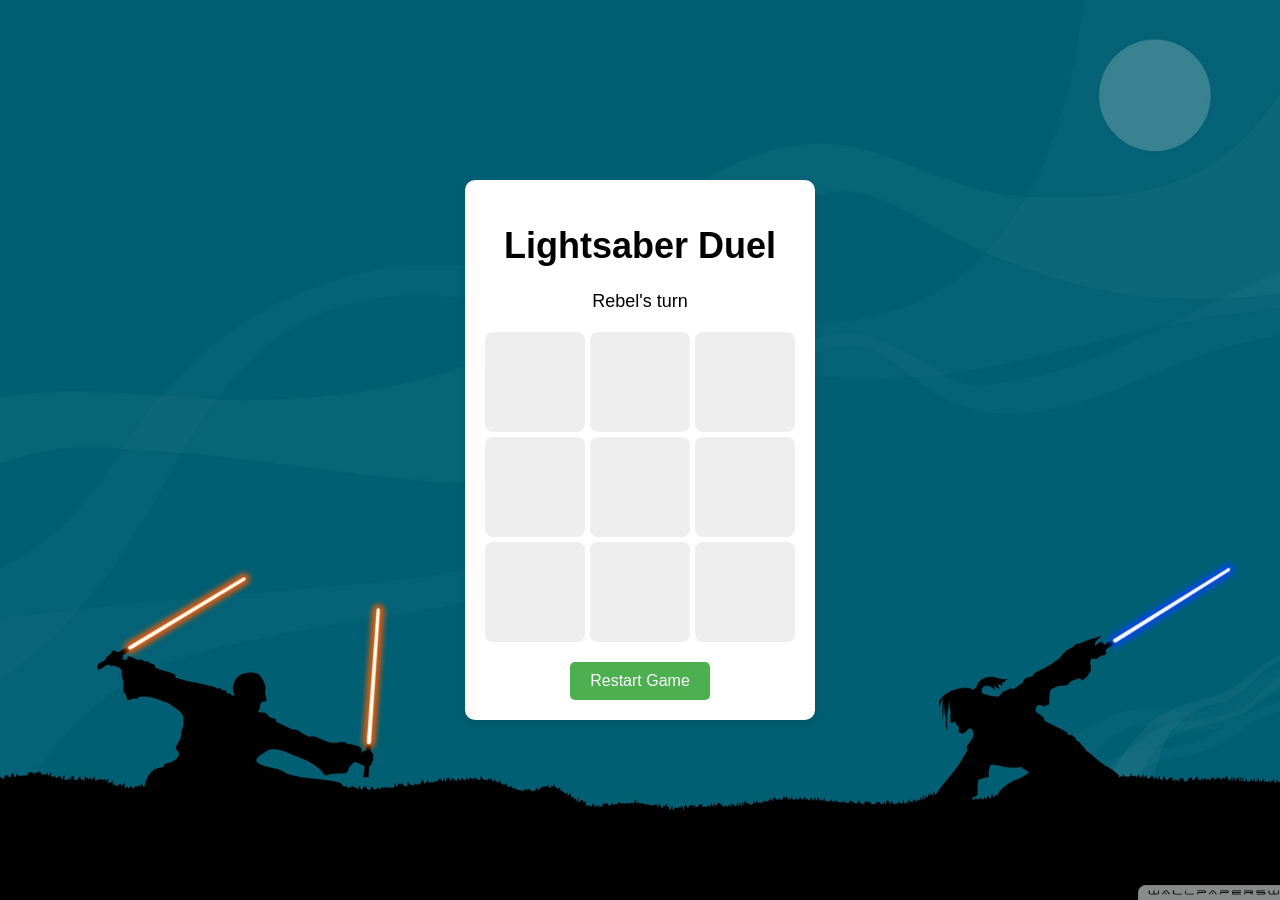
<file: html/rps.html>
<!DOCTYPE html>
<html lang="en">
<head>
    <meta charset="UTF-8">
    <meta name="viewport" content="width=device-width, initial-scale=1.0">
    <title>Lightsaber Duel</title>
    <style>
        body {
            font-family: Arial, sans-serif;
            display: flex;
            justify-content: center;
            align-items: center;
            height: 100vh;
            background-color: #f0f0f0;
            margin: 0;

            background-image: url('../assets/img/fightbackground.jpg')  ;
            background-size: cover;
            background-position: center;
            background-repeat: no-repeat;
        }

        .game-container {
            text-align: center;
            background-color: #fff;
            padding: 20px;
            border-radius: 10px;
            box-shadow: 0 4px 10px rgba(0, 0, 0, 0.1);
        }

        h1 {
            font-size: 36px;
        }

        .board {
            display: grid;
            grid-template-columns: repeat(3, 100px);
            grid-template-rows: repeat(3, 100px);
            gap: 5px;
            margin-top: 20px;
        }

        .cell {
            width: 100px;
            height: 100px;
            background-color: #eee;
            display: flex;
            align-items: center;
            justify-content: center;
            font-size: 36px;
            cursor: pointer;
            border-radius: 8px;
            transition: background-color 0.3s;
        }

        .cell:hover {
            background-color: #d3d3d3;
        }

        .reset-btn {
            margin-top: 20px;
            padding: 10px 20px;
            font-size: 16px;
            background-color: #4CAF50;
            color: white;
            border: none;
            border-radius: 5px;
            cursor: pointer;
        }

        .reset-btn:hover {
            background-color: #45a049;
        }

        .status {
            font-size: 18px;
            margin-top: 20px;
        }

        .winner {
            font-weight: bold;
            color: green;
        }

        .draw {
            color: orange;
        }
    </style>
</head>
<body>

<div class="game-container">
    <h1>Lightsaber Duel</h1>
    <div class="status">Rebel's turn</div>
    <div class="board">
        <div class="cell" data-index="0"></div>
        <div class="cell" data-index="1"></div>
        <div class="cell" data-index="2"></div>
        <div class="cell" data-index="3"></div>
        <div class="cell" data-index="4"></div>
        <div class="cell" data-index="5"></div>
        <div class="cell" data-index="6"></div>
        <div class="cell" data-index="7"></div>
        <div class="cell" data-index="8"></div>
    </div>
    <button class="reset-btn">Restart Game</button>
</div>

<script>
    const cells = document.querySelectorAll('.cell');
    const status = document.querySelector('.status');
    const resetBtn = document.querySelector('.reset-btn');

    let currentPlayer = 'Rebels';  // First player is Rebels
    let nextPlayer = 'Empire';     // Second player is Empire
    let board = ['', '', '', '', '', '', '', '', ''];
    let gameOver = false;

    // Game logic
    const checkWinner = () => {
        const winPatterns = [
            [0, 1, 2],
            [3, 4, 5],
            [6, 7, 8],
            [0, 3, 6],
            [1, 4, 7],
            [2, 5, 8],
            [0, 4, 8],
            [2, 4, 6]
        ];

        for (let pattern of winPatterns) {
            const [a, b, c] = pattern;
            if (board[a] && board[a] === board[b] && board[a] === board[c]) {
                gameOver = true;
                status.textContent = `${currentPlayer} win!`;
                status.classList.add('winner');
                return;
            }
        }

        if (!board.includes('')) {
            gameOver = true;
            status.textContent = "It's a draw!";
            status.classList.add('draw');
        }
    };

    const handleClick = (e) => {
        const index = e.target.dataset.index;

        if (gameOver || board[index]) return; // Prevent making a move after game is over

        board[index] = currentPlayer;
        const img = document.createElement('img');
        img.src = currentPlayer === 'Rebels' ? '../assets/img/blue.png' : '../assets/img/red.png'; 
        img.alt = currentPlayer;
        img.style.width = '80%';
        img.style.height = '80%';
        e.target.appendChild(img);

        checkWinner();

        if (!gameOver) {
            // Swap players
            [currentPlayer, nextPlayer] = [nextPlayer, currentPlayer];
            status.textContent = `${currentPlayer}'s turn`;
        }
    };

    const resetGame = () => {
        board = ['', '', '', '', '', '', '', '', ''];
        currentPlayer = 'Rebels';
        nextPlayer = 'Empire';
        gameOver = false;
        status.textContent = `${currentPlayer}'s turn`;
        status.classList.remove('winner', 'draw');
        cells.forEach(cell => {
            cell.textContent = '';
            cell.innerHTML = ''; // Clear any image in the cell
        });
    };

    // Add event listeners
    cells.forEach(cell => cell.addEventListener('click', handleClick));
    resetBtn.addEventListener('click', resetGame);
</script>

</body>
</html>
</file>
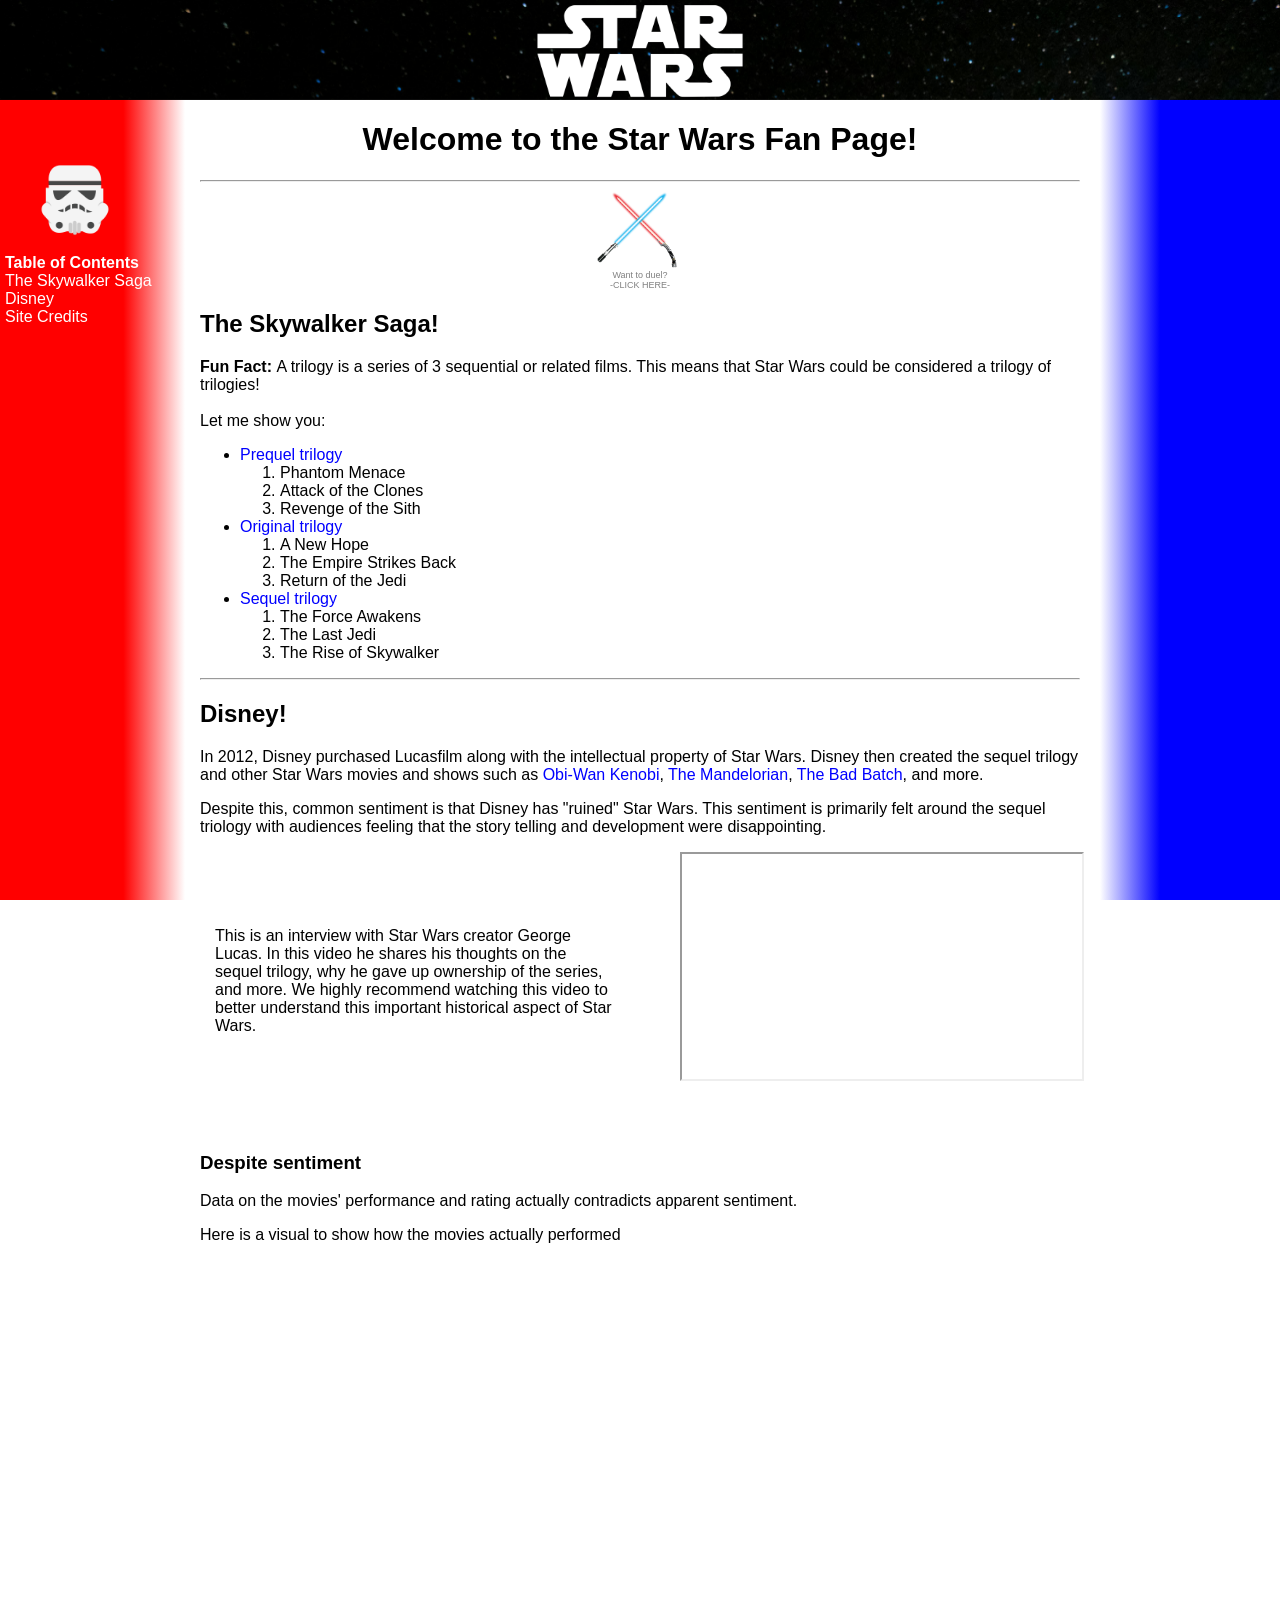
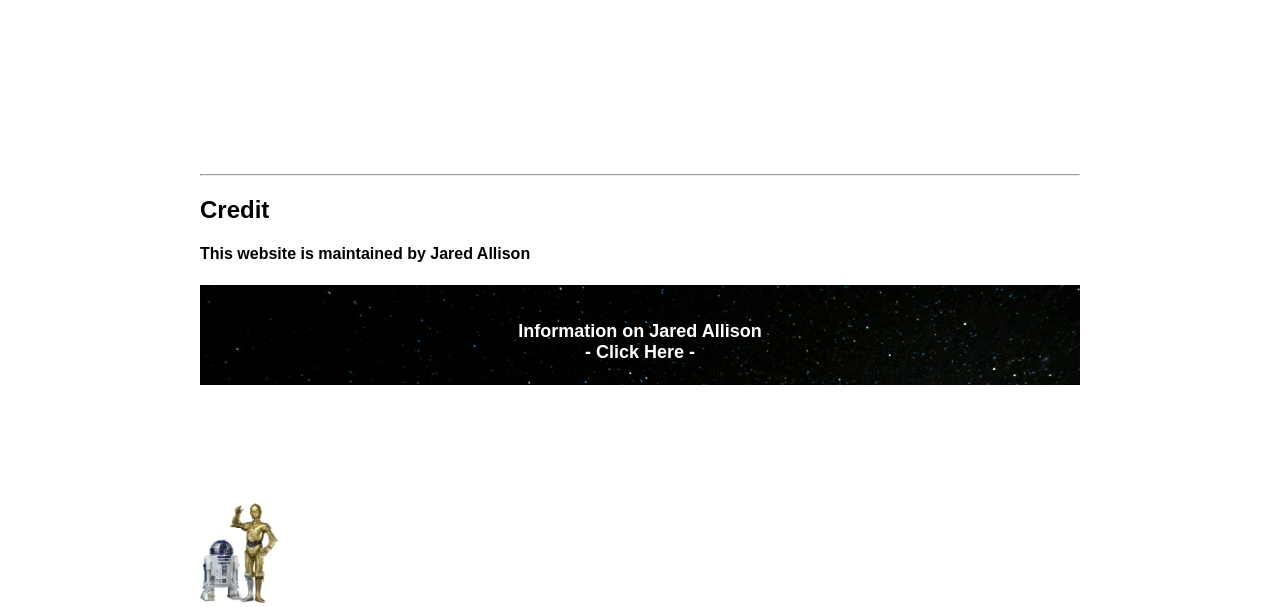
<file: html/starwars.html>
<!DOCTYPE html>
<html lang="en">
<head>
    <meta charset="UTF-8">
    <meta name="viewport" content="width=device-width, initial-scale=1.0">
    <title>Star Wars Fan Page</title>
    <link href="../css/star.css" rel="stylesheet" />
    <link rel="icon" type="image/x-icon" href="../assets/img/boba.ico">
    
</head>
<body>
    
<!-- This is the header which includes
one image not from the boostrap theme
a custom background image
1 of 3 divs for positioning and styling blocks of content in the html page -->
<div class="basic header">
    <img class="logo" src="../assets/img/Logo.png" height="160" alt="Star Wars Logo" id="top">
</div>

<!-- This is the sidebar which includes
An on-page anchor
1 of 3 divs for positioning and styling blocks of content in the html page -->
<div class="basic side">
    <div>
        <a href="#top"><img src="../assets/img/trooper.webp" height="100" style="padding-left: 20px;" alt="Trooper icon button"></a> <br>
        <span style="color: white; font-weight: bolder;">Table of Contents</span>
        <div>
            <a href="#saga" class="difa">The Skywalker Saga</a> <br>
            <a href="#disney" class="difa">Disney</a> <br>
            <a href="#cred" class="difa">Site Credits</a>

        </div>

    </div>
</div>

<!-- This is the blue lightsaber, purely for decoration which includes
 1 of 3 divs for positioning and styling blocks of content in the html page -->
<div class="basic rbar">   </div>

<!-- Primary division -->
<div class="basic body">
    <h1 style="text-align: center;">Welcome to the Star Wars Fan Page!</h1>
    <hr id="saga">
    <a href="rps.html" style="display: flex; justify-content: center;" target="_blank">
        <img src="../assets/img/swordicon.png" height="80px">
    </a>
    <div class="burrito">Want to duel? <br>
        -CLICK HERE-

    </div>
    <div>
        <!-- This section includes:
        ordered list embedded in an unordered List -->
            <h2>The Skywalker Saga!</h2>
            <p>
                <span style="font-weight: bold;">Fun Fact: </span>A trilogy is a series of 3 sequential or related films.
                 This means that Star Wars could be considered a trilogy of trilogies! 
                <br><br>
                Let me show you:
                <ul>
                    <li>    <a href="https://en.wikipedia.org/wiki/Star_Wars_prequel_trilogy" target="_blank">Prequel trilogy</a>
                        <ol>
                            <li>Phantom Menace</li>
                            <li>Attack of the Clones</li>
                            <li>Revenge of the Sith</li>
                        </ol>
                    </li>
                    <li>    <a href="https://en.wikipedia.org/wiki/Star_Wars_original_trilogy" target="_blank">Original trilogy</a>
                        <ol>
                            <li>A New Hope</li>
                            <li>The Empire Strikes Back</li>
                            <li>Return of the Jedi</li>
                        </ol>
                    </li>
                    <li>    <a href="https://en.wikipedia.org/wiki/Star_Wars_sequel_trilogy" target="_blank">Sequel trilogy</a>
                        <ol>
                            <li>The Force Awakens</li>
                            <li>The Last Jedi</li>
                            <li>The Rise of Skywalker</li>
                        </ol>
                    </li>
                </ul>
            </p>
            <hr id="disney">
    </div>
    <div>
        <!-- This section includes
        An embedded youtube video 
        interactive tableau graph  -->
        <h2 >Disney!</h2>
        <p>
            In 2012, Disney purchased Lucasfilm along with the intellectual property of Star Wars. 
            Disney then created the sequel trilogy and other Star Wars movies and shows such as 
            <a href="https://en.wikipedia.org/wiki/Obi-Wan_Kenobi_(miniseries)" target="_blank">Obi-Wan Kenobi</a>, 
            <a href="https://en.wikipedia.org/wiki/The_Mandalorian" target="_blank">The Mandelorian</a>, 
            <a href="https://en.wikipedia.org/wiki/Star_Wars:_The_Bad_Batch" target="_blank">The Bad Batch</a>,
            and more.
        </p>
        <p>
            Despite this, common sentiment is that Disney has "ruined" Star Wars. 
            This sentiment is primarily felt around the sequel triology with audiences 
            feeling that the story telling 
            and development were disappointing.


        </p>
        <div>
            <div class="btwo">
                 <iframe width="400" height="225"
                    src="https://www.youtube.com/embed/PV_E19Tm4ZY">
                 </iframe>
            </div>
            <div class="bone">
                <p style="margin-top: 75px;">This is an interview with Star Wars creator George Lucas.
                 In this video he shares his thoughts on the sequel trilogy, 
                 why he gave up ownership of the series, and more. 
                 We highly recommend watching this video to better understand this 
                 important historical aspect of Star Wars.</p>
            </div>
        </div>
        <div>
            <p><h3>
                Despite sentiment
            </h3>
            Data on the movies' performance and rating actually contradicts apparent sentiment.
            </p>
            Here is a visual to show how the movies actually performed <br>
            <!-- This is the tableau attachment -->
                        <div class="tab">
                <div class='tableauPlaceholder' id='viz1744322746824' style='position: relative'> 
                    <noscript><a href='#'><img alt='Star Wars Movies Rated ' 
                        src='https:&#47;&#47;public.tableau.com&#47;static&#47;images&#47;St&#47;StarWarsMovieRatings&#47;StarWarsMoviesRated&#47;1_rss.png' 
                        style='border: none' /></a></noscript><object 
                        class='tableauViz'  
                        style='display:none;'><param 
                        name='host_url' 
                        value='https%3A%2F%2Fpublic.tableau.com%2F' /> <param 
                        name='embed_code_version' 
                        value='3' /> <param 
                        name='site_root' 
                        value='' /><param 
                        name='name' 
                        value='StarWarsMovieRatings&#47;StarWarsMoviesRated' /><param 
                        name='tabs' 
                        value='no' /><param 
                        name='toolbar' 
                        value='yes' /><param 
                        name='static_image' 
                        value='https:&#47;&#47;public.tableau.com&#47;static&#47;images&#47;St&#47;StarWarsMovieRatings&#47;StarWarsMoviesRated&#47;1.png' /> <param 
                        name='animate_transition' 
                        value='yes' /><param 
                        name='display_static_image' 
                        value='yes' /><param 
                        name='display_spinner' 
                        value='yes' /><param 
                        name='display_overlay' 
                        value='yes' /><param 
                        name='display_count' 
                        value='yes' /><param 
                        name='language' 
                        value='en-US' /></object></div>                <script 
                        type='text/javascript'>                    var 
                        divElement = document.getElementById('viz1744322746824');                    var 
                        vizElement = divElement.getElementsByTagName('object')[0];                    
                        vizElement.style.minWidth='800px' ;vizElement.style.minHeight='450px';                    
                        scriptElement = document.createElement('script');                    
                        scriptElement.src = 'https://public.tableau.com/javascripts/api/viz_v1.js';                    
                        vizElement.parentNode.insertBefore(scriptElement, vizElement);                </script>
                </div>
                
                    <br>
                    <br>
                    <br>
                    <br>
                <hr>
        </div>
    </div>
    <div>
        <h2 id="cred">
            <!-- This section includes
            navigation to the professional-looking page | index.html, the resume -->
            Credit
        </h2>
        <h4>
            This website is maintained by Jared Allison
        </h4>
            <a href="../index.html" target="_blank"> 
                <div class="banana">
                    <p>&nbsp;</p>
                    <p class="me">
                    
                    Information on Jared Allison <br>
                    - Click Here -
                    </p>
                    
                </div> 
            </a>
    </div>
    <p>&nbsp;</p>
    <p>&nbsp;</p>
    <p>&nbsp;</p>
    <a href="https://www.youtube.com/watch?v=dQw4w9WgXcQ" target="_blank">
        <img src="../assets/img/c3po.png" alt="c3po and r2d2" height="100">
    </a>
</div>

</body>
</html>
</file>
<file: css/star.css>
.basic {
    font-family: Arial, Helvetica, sans-serif;
}

a {
    color: blue;
    text-decoration: none;
}

a:hover {
    text-decoration: underline;
}

.difa {
    color: white;
}

.header {
    background-image: url(../assets/img/headerbg.jpg);
    background-size: cover;
    top: 0px;
    left: 0px;
    right: 0px;
    height: 100px;
    position: absolute;
    z-index: 2;
    display: flex;
    justify-content: center;
}

.logo {
    filter: invert(100%);
    z-index: 2;
    display: block;
}

.side {
    background-image: linear-gradient(to right, red, red, red, white);
    background-size: cover;
    top: 0px;
    left: 0px;
    width: 180px;
    bottom: 0px;
    position: fixed;
    z-index: 1;
    color: black;
    padding-top: 150px;
    padding-left: 5px;
}

.rbar {
    background-image: linear-gradient(to left, blue, blue, blue, white);
    background-size: cover;
    top: 0px;
    right: 0px;
    width: 180px;
    bottom: 0px;
    position: fixed;
    z-index: 1;
    text-align: right;
    color: white;
}

.body {
    top: 100px;
    right: 200px;
    left: 200px;
    bottom: 0px;
    position: absolute;
}

.bone {
    position: relative;
    float: left;
    margin-left: 15px;
    height: 300px;
    width: 400px;
    /* border: 2px solid grey */
}

.btwo {
    position: relative;
    float: right;
    height: 300px;
    width: 400px;
    /* border: 2px solid grey */
}

iframe {
    justify-content: center;
}

.tab {
    display: flex;
    justify-content: center;
    width: 800px;
    height: 450px;
}

.banana {
    background-image: url(../assets/img/headerbg.jpg);
    background-size: cover;
    right: 200px;
    left: 200px;
    height: 100px;
    
    

    
}

.me {
    text-decoration: none;
    color: white;
    font-size: large;
    font-weight: bold;
    text-align: center;
}

.burrito {
    font-size: xx-small;
    color: grey;
    text-align: center;

}
</file>
